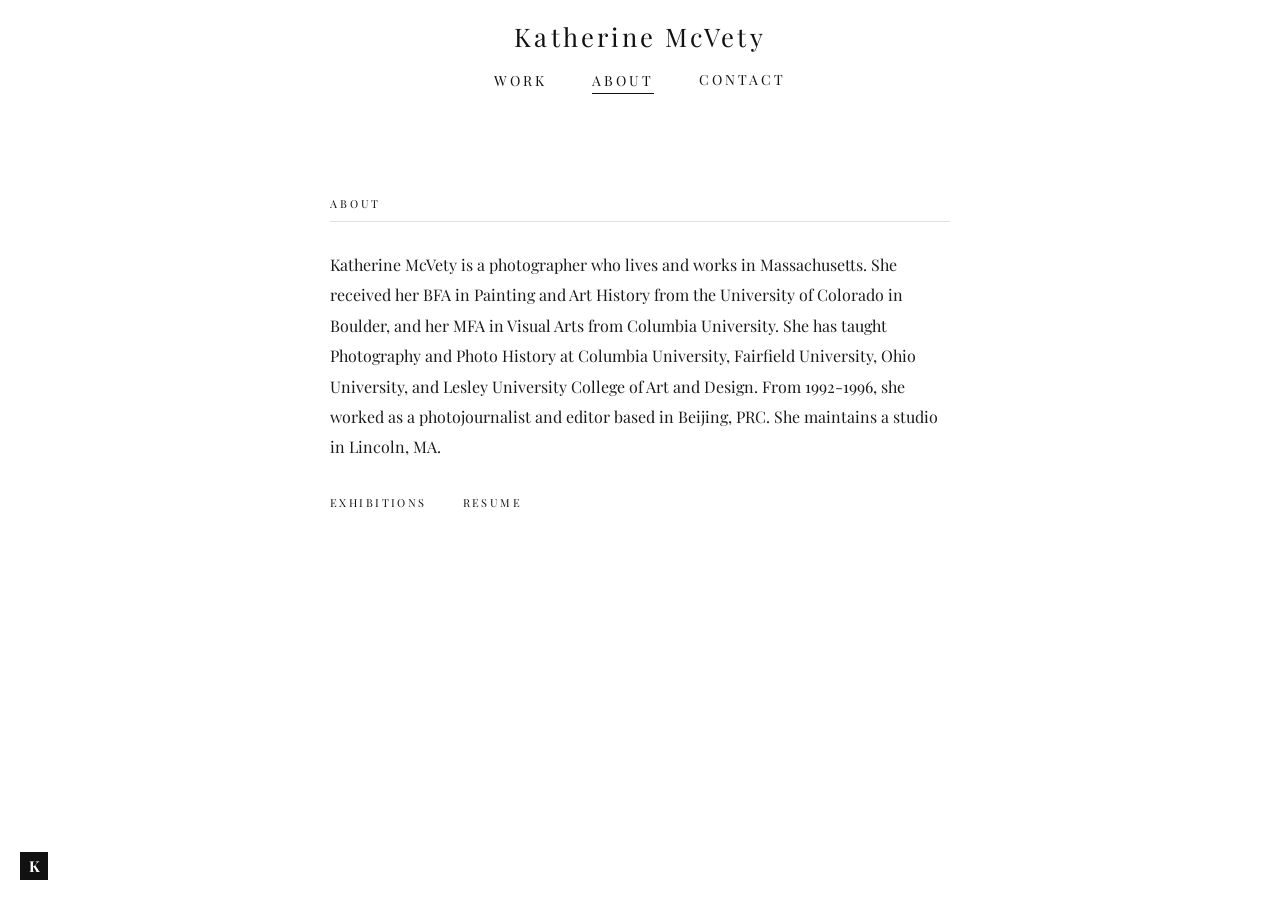
<file: about/index.html>
<!DOCTYPE html>
<html lang="en">
<head>
  <meta charset="UTF-8" />
  <meta name="viewport" content="width=device-width, initial-scale=1.0" />
  <title>About — Katherine McVety</title>
  <link rel="preconnect" href="https://fonts.googleapis.com" />
  <link rel="preconnect" href="https://fonts.gstatic.com" crossorigin />
  <link href="https://fonts.googleapis.com/css2?family=Playfair+Display:wght@400;700&display=swap" rel="stylesheet" />
  <link rel="stylesheet" href="../css/style.css" />
  <link rel="icon" type="image/jpeg" href="../assets/favicon.jpg" />
</head>
<body class="page-body">

  <a href="/" class="logo" title="Katherine McVety"><span>K</span></a>

  <header class="site-header">
    <a href="/" class="site-title">Katherine McVety</a>
    <ul class="nav-links">
      <li><a href="../work/">Work</a></li>
      <li><a href="#" class="active">About</a></li>
      <li><button class="nav-contact-btn" onclick="copyEmail()">Contact</button><span class="copy-confirm-nav" id="copyConfirmNav">Email copied</span></li>
    </ul>
  </header>


  <main class="portfolios-page page-content">
    <article class="bio-page">
      <h2>About</h2>
      <p>
        Katherine McVety is a photographer who lives and works in Massachusetts. She received her
BFA in Painting and Art History from the University of Colorado in Boulder, and her MFA in
Visual Arts from Columbia University. She has taught Photography and Photo History at
Columbia University, Fairfield University, Ohio University, and Lesley University College of Art
and Design. From 1992-1996, she worked as a photojournalist and editor based in Beijing,
PRC. She maintains a studio in Lincoln, MA.
      </p>
      <div class="bio-links">
        <a href="../exhibitions.pdf" target="_blank" class="bio-link">Exhibitions</a>
        <a href="../resume.pdf" target="_blank" class="bio-link">Resume</a>
      </div>
    </article>
  </main>

  <script src="../js/main.js"></script>
</body>
</html>
</file>
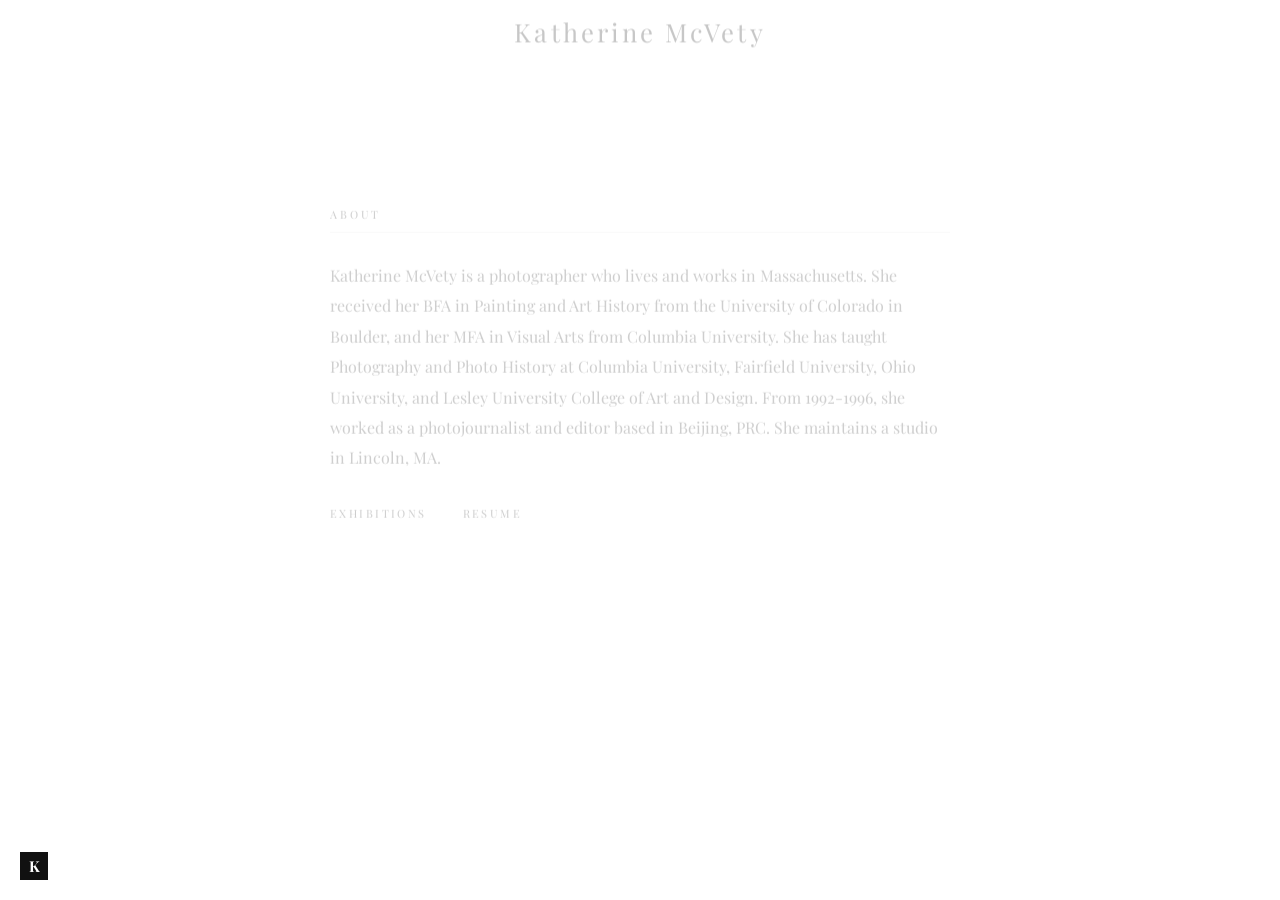
<file: bio/index.html>
<!DOCTYPE html>
<html lang="en">
<head>
  <meta charset="UTF-8" />
  <meta http-equiv="refresh" content="0; url=../about/" />
  <title>Redirecting…</title>
</head>
<body>
  <p><a href="../about/">Redirecting to About…</a></p>
</body>
</html>
</file>
<file: css/style.css>
/* Katherine McVety — stylesheet */

/* base */

*, *::before, *::after {
  box-sizing: border-box;
  margin: 0;
  padding: 0;
}

html {
  font-size: 125%;
  height: 100%;
  overflow-y: scroll;
}

body {
  height: 100%;
  background: #ffffff;
  color: #111111;
  font-family: 'Playfair Display', Georgia, serif;
  -webkit-font-smoothing: antialiased;
}


/* -----------------------------------------------
   Page entry fade
----------------------------------------------- */

@keyframes pageIn {
  from { opacity: 0; transform: translateY(10px); }
  to   { opacity: 1; transform: translateY(0); }
}

.page-content,
.bio-page {
  animation: pageIn 0.7s cubic-bezier(0.22, 1, 0.36, 1) both;
}


/* -----------------------------------------------
   Logo
----------------------------------------------- */

.logo {
  position: fixed;
  bottom: 20px;
  left: 20px;
  width: 28px;
  height: 28px;
  background: #111111;
  display: flex;
  align-items: center;
  justify-content: center;
  text-decoration: none;
  z-index: 100;
  transition: background 0.35s ease, outline-color 0.35s ease, outline-offset 0.35s ease;
  outline: 1px solid transparent;
  outline-offset: 0px;
}

.logo:hover {
  background: #ffffff;
  outline-color: #111111;
  outline-offset: 3px;
}

.logo span {
  color: #ffffff;
  font-family: 'Playfair Display', Georgia, serif;
  font-size: 15px;
  font-weight: 700;
  line-height: 1;
  user-select: none;
  transition: color 0.35s ease;
}

.logo:hover span {
  color: #111111;
}


/* -----------------------------------------------
   Nav header
----------------------------------------------- */

.site-header {
  position: fixed;
  top: 0;
  left: 0;
  right: 0;
  z-index: 50;
  display: flex;
  flex-direction: column;
  align-items: center;
  padding: clamp(10px, 1.5vw, 22px) clamp(20px, 4vw, 60px) clamp(8px, 1vw, 14px);
  background: #ffffff;
  transition: box-shadow 0.4s ease;
}

.site-header.scrolled {
  box-shadow: 0 1px 0 rgba(0,0,0,0.07);
}

@keyframes navIn {
  from { opacity: 0; transform: translateY(-6px); }
  to   { opacity: 1; transform: translateY(0); }
}

.site-header .site-title {
  font-size: clamp(14px, 2vw, 26px);
  font-weight: 400;
  letter-spacing: 0.12em;
  text-decoration: none;
  color: #111111;
  margin-bottom: 10px;
  animation: navIn 0.6s cubic-bezier(0.22, 1, 0.36, 1) 0.05s both;
}

.site-header .nav-links {
  display: flex;
  gap: clamp(20px, 3.5vw, 52px);
  list-style: none;
  align-items: center;
  animation: navIn 0.6s cubic-bezier(0.22, 1, 0.36, 1) 0.15s both;
}

.site-header .nav-links li {
  position: relative;
}

.site-header .nav-links a,
.site-header .nav-links .nav-contact-btn {
  font-size: clamp(9px, 1.1vw, 14px);
  letter-spacing: 0.22em;
  text-transform: uppercase;
  text-decoration: none;
  color: #111111;
  padding-bottom: 2px;
  font-family: 'Playfair Display', Georgia, serif;
}

/* nav contact button reset */
.nav-contact-btn {
  background: none;
  border: none;
  cursor: pointer;
  padding: 0;
  padding-bottom: 2px;
  line-height: inherit;
}

/* email-copied confirmation — sits directly below Contact in nav */
.copy-confirm-nav {
  position: absolute;
  top: calc(100% + 6px);
  left: 50%;
  transform: translateX(-50%);
  white-space: nowrap;
  font-size: 10px;
  letter-spacing: 0.18em;
  text-transform: uppercase;
  color: #999999;
  z-index: 60;
  opacity: 0;
  transition: opacity 0.3s ease;
  pointer-events: none;
}

.copy-confirm-nav.show {
  opacity: 1;
}


/* -----------------------------------------------
   Animated underline on nav items
----------------------------------------------- */

.site-header .nav-links a,
.site-header .nav-links .nav-contact-btn {
  position: relative;
}

.site-header .nav-links a::after,
.site-header .nav-links .nav-contact-btn::after {
  content: '';
  position: absolute;
  bottom: -2px;
  left: 50%;
  width: 0;
  height: 1px;
  background: #111111;
  transition: width 0.25s ease, left 0.25s ease;
}

.site-header .nav-links a:hover::after,
.site-header .nav-links a.active::after,
.site-header .nav-links .nav-contact-btn:hover::after {
  width: 100%;
  left: 0;
}


/* -----------------------------------------------
   Home page
----------------------------------------------- */

.index-page {
  overflow: hidden;
  height: 100vh;
  display: flex;
  flex-direction: column;
}

.index-content {
  margin-top: 88px;
  flex: 1;
  display: flex;
  flex-direction: column;
  align-items: center;
  justify-content: center;
}

.featured-photo {
  position: relative;
  display: flex;
  justify-content: center;
  align-items: center;
  width: 100%;
  min-height: 60vh;
}

/* two image slots for crossfade */
.featured-photo img {
  position: absolute;
  max-height: 60vh;
  max-width: 72vw;
  width: auto;
  height: auto;
  display: block;
  cursor: pointer;
  transition: opacity 1.2s ease, transform 0.6s ease;
  transform-origin: center center;
}

.featured-photo img:hover {
  transform: scale(1.015);
}


/* -----------------------------------------------
   Inner pages
----------------------------------------------- */

.page-body {
  padding-top: 100px;
  min-height: 100vh;
}

.portfolios-page,
.work-page {
  padding: 48px 80px 100px;
}


/* -----------------------------------------------
   Bio / About page
----------------------------------------------- */

.bio-page {
  padding: 48px 0 100px;
  max-width: 620px;
  margin: 0 auto;
}

.bio-page h2 {
  font-size: 11px;
  font-weight: 400;
  letter-spacing: 0.26em;
  text-transform: uppercase;
  margin-bottom: 28px;
  padding-bottom: 10px;
  border-bottom: 1px solid #e0e0e0;
  color: #111111;
}

.bio-page p {
  font-size: 16px;
  line-height: 1.9;
  color: #1a1a1a;
  margin-bottom: 32px;
}

.bio-links {
  display: flex;
  gap: 36px;
  margin-top: 8px;
}

.bio-link {
  font-size: 11px;
  letter-spacing: 0.22em;
  text-transform: uppercase;
  color: #111111;
  text-decoration: none;
  position: relative;
}

.bio-link::after {
  content: '';
  position: absolute;
  bottom: -2px;
  left: 50%;
  width: 0;
  height: 1px;
  background: #111111;
  transition: width 0.25s ease, left 0.25s ease;
}

.bio-link:hover::after {
  width: 100%;
  left: 0;
}


/* -----------------------------------------------
   Work page — cover grid
----------------------------------------------- */

.work-grid {
  display: grid;
  grid-template-columns: repeat(4, 1fr);
  gap: 48px 40px;
}

@media (max-width: 900px) { .work-grid { grid-template-columns: repeat(2, 1fr); } }
@media (max-width: 560px) { .work-grid { grid-template-columns: 1fr; } }

/* cards stagger in */
@keyframes cardIn {
  from { opacity: 0; transform: translateY(16px); }
  to   { opacity: 1; transform: translateY(0); }
}

.work-card {
  display: flex;
  flex-direction: column;
  opacity: 0; /* JS sets animation once built */
}

.work-card.visible {
  animation: cardIn 0.55s cubic-bezier(0.22, 1, 0.36, 1) both;
}

/* title row: name + info icon */
.work-card-name {
  font-size: clamp(10px, 1vw, 13px);
  font-weight: 400;
  letter-spacing: 0.26em;
  color: #111111;
  display: -webkit-box;
  -webkit-line-clamp: 2;
  -webkit-box-orient: vertical;
  line-clamp: 2;
  overflow: hidden;
  min-height: 2.6em;
}

.work-info-btn {
  background: none;
  border: none;
  cursor: pointer;
  padding: 0;
  color: #aaaaaa;
  display: flex;
  align-items: center;
  transition: color 0.2s ease;
  flex-shrink: 0;
}

.work-info-btn:hover,
.work-info-btn.active {
  color: #111111;
}

/* description — collapsed by default */
.work-card-desc {
  font-size: 12px;
  line-height: 1.7;
  color: #666666;
  letter-spacing: 0.03em;
  font-style: italic;
  max-height: 0;
  overflow: hidden;
  opacity: 0;
  transition: max-height 0.35s ease, opacity 0.3s ease, margin-bottom 0.3s ease;
  margin-bottom: 0;
}

.work-card-desc.open {
  max-height: 120px;
  opacity: 1;
  margin-bottom: 10px;
}

/* cover thumbnail — fixed square aspect ratio */
.work-thumb {
  position: relative;
  width: 100%;
  padding-top: 100%;
  background: #f0f0f0;
  background-image: linear-gradient(90deg, #f0f0f0 25%, #e8e8e8 50%, #f0f0f0 75%);
  background-size: 200% 100%;
  animation: shimmer 1.4s infinite;
  cursor: pointer;
  overflow: hidden;
}

.work-thumb.loaded,
.work-thumb.error {
  animation: none;
  background: #f0f0f0;
}

.work-thumb img {
  position: absolute;
  inset: 0;
  width: 100%;
  height: 100%;
  object-fit: cover;
  display: block;
  opacity: 0;
  transition: opacity 0.4s ease, transform 0.6s cubic-bezier(0.22, 1, 0.36, 1);
}

.work-thumb.loaded img {
  opacity: 1;
}

.work-thumb:hover img {
  opacity: 0.88;
  transform: scale(1.03);
}

@keyframes shimmer {
  from { background-position: 200% 0; }
  to   { background-position: -200% 0; }
}


/* -----------------------------------------------
   Slideshow overlay
----------------------------------------------- */

.slideshow-overlay {
  display: none;
  position: fixed;
  inset: 0;
  background: #ffffff;
  z-index: 1000;
  flex-direction: column;
  align-items: center;
  justify-content: center;
  opacity: 0;
  transition: opacity 0.35s ease;
}

.slideshow-overlay.open {
  display: flex;
}

.slideshow-overlay.visible {
  opacity: 1;
}

.slideshow-portfolio-nav {
  position: absolute;
  top: 14px;
  left: 50%;
  transform: translateX(-50%);
  display: flex;
  align-items: center;
  gap: 10px;
  z-index: 10;
  pointer-events: auto;
}

.slideshow-portfolio-name {
  font-size: 11px;
  letter-spacing: 0.22em;
  color: rgba(0,0,0,0.45);

  white-space: nowrap;
  pointer-events: none;
}

.portfolio-arrow {
  background: none;
  border: none;
  cursor: pointer;
  padding: 4px 6px;
  opacity: 0.3;
  transition: opacity 0.2s ease;
  display: flex;
  align-items: center;
}

.portfolio-arrow:hover { opacity: 1; }

.portfolio-arrow svg {
  width: 14px;
  height: 14px;
  stroke: #111111;
  stroke-width: 1.5;
  fill: none;
}

.slideshow-close {
  position: absolute;
  top: 14px;
  right: 20px;
  background: none;
  border: none;
  color: rgba(0,0,0,0.4);
  font-size: 26px;
  font-weight: 300;
  cursor: pointer;
  line-height: 1;
  font-family: inherit;
  transition: color 0.2s ease, opacity 0.2s ease;
  z-index: 10;
  padding: 12px;
}

.slideshow-close:hover { color: #111111; }

.slideshow-arrow {
  position: absolute;
  top: 50%;
  transform: translateY(-50%);
  background: none;
  border: none;
  cursor: pointer;
  padding: 20px;
  z-index: 10;
  margin-bottom: 80px;
  opacity: 0.25;
  transition: opacity 0.25s ease;
  display: flex;
  align-items: center;
  justify-content: center;
}

.slideshow-arrow:hover { opacity: 1; }
.slideshow-arrow.prev  { left: 12px; }
.slideshow-arrow.next  { right: 12px; }

.slideshow-arrow svg {
  width: 28px;
  height: 28px;
  stroke: #111111;
  stroke-width: 1;
  fill: none;
}

/* main image area */
.slideshow-main {
  display: flex;
  flex-direction: column;
  align-items: center;
  flex: 1;
  width: 100%;
  justify-content: center;
  padding: 60px 80px 20px;
  min-height: 0;
  position: relative;
}

/* image crossfade wrapper */
.slideshow-img-wrap {
  position: relative;
  display: flex;
  align-items: center;
  justify-content: center;
  max-width: 100%;
  max-height: 100%;
  flex: 1;
  width: 100%;
  min-height: 0;
}

.slideshow-img-wrap img {
  position: absolute;
  max-width: 100%;
  max-height: 100%;
  width: auto;
  height: auto;
  display: block;
  object-fit: contain;
  opacity: 0;
  transform: translateX(60px);
  transition: opacity 0s, transform 0.5s cubic-bezier(0.22, 1, 0.36, 1);
}

.slideshow-img-wrap img.active {
  opacity: 1;
  transform: translateX(0);
  position: relative;
}

.slideshow-img-wrap img.exiting {
  opacity: 1;
  transform: translateX(-60px);
  transition: opacity 0s, transform 0.25s cubic-bezier(0.55, 0, 1, 0.45);
}

.slideshow-caption {
  margin-top: 14px;
  font-size: 11px;
  letter-spacing: 0.22em;
  color: rgba(0,0,0,0.5);
  text-align: center;
  min-height: 1.4em;
  flex-shrink: 0;
  transition: opacity 0.3s ease;
}

/* thumbnail strip at the bottom */
.slideshow-strip {
  width: 100%;
  height: 80px;
  display: flex;
  align-items: center;
  justify-content: center;
  gap: 6px;
  padding: 0 16px;
  overflow-x: auto;
  flex-shrink: 0;
  scrollbar-width: none;
}

.slideshow-strip::-webkit-scrollbar { display: none; }

.strip-thumb {
  flex-shrink: 0;
  width: 60px;
  height: 60px;
  cursor: pointer;
  overflow: hidden;
  transition: opacity 0.25s ease, outline-color 0.25s ease, outline-offset 0.25s ease;
  outline: 1px solid transparent;
  outline-offset: 0px;
}

.strip-thumb img {
  width: 100%;
  height: 100%;
  object-fit: cover;
  display: block;
  transition: transform 0.25s ease;
}

.strip-thumb:hover {
  opacity: 0.9;
}

.strip-thumb.active {
  opacity: 1;
  outline-color: rgba(0,0,0,0.3);
  outline-offset: 2px;
}


/* -----------------------------------------------
   Lightbox (home page)
----------------------------------------------- */

.lightbox {
  display: none;
  position: fixed;
  inset: 0;
  background: #ffffff;
  z-index: 1000;
  flex-direction: column;
  align-items: center;
  justify-content: center;
  opacity: 0;
  transition: opacity 0.35s ease;
}

.lightbox.open {
  display: flex;
}

.lightbox.visible {
  opacity: 1;
}

.lightbox-inner {
  display: flex;
  flex-direction: column;
  align-items: center;
}

.lightbox img {
  max-width: 84vw;
  max-height: 80vh;
  width: auto;
  height: auto;
  display: block;
}

.lightbox-caption {
  margin-top: 14px;
  font-size: 11px;
  letter-spacing: 0.22em;
  color: rgba(0,0,0,0.9);
  text-align: center;
  pointer-events: none;
  min-height: 1.4em;
}

.lightbox-close {
  position: absolute;
  top: 22px;
  right: 28px;
  color: rgba(0,0,0,0.4);
  font-size: 26px;
  font-weight: 300;
  cursor: pointer;
  user-select: none;
  line-height: 1;
  transition: color 0.2s ease;
}

.lightbox-close:hover { color: #1f1f1f; }

.lightbox-arrow {
  position: absolute;
  top: 50%;
  transform: translateY(-50%);
  background: none;
  border: none;
  cursor: pointer;
  user-select: none;
  padding: 20px;
  opacity: 0.25;
  transition: opacity 0.25s ease;
  display: flex;
  align-items: center;
  justify-content: center;
}

.lightbox-arrow:hover { opacity: 1; }
.lightbox-arrow.prev  { left: 12px; }
.lightbox-arrow.next  { right: 12px; }

.lightbox-arrow svg {
  width: 28px;
  height: 28px;
  stroke: #111111;
  stroke-width: 1;
  fill: none;
}


/* load message */
.load-msg {
  font-size: 12px;
  letter-spacing: 0.2em;
  text-transform: uppercase;
  color: #aaaaaa;
}


/* -----------------------------------------------
   Mobile
----------------------------------------------- */

@media (max-width: 700px) {
  html { font-size: 100%; }

  .site-header {
    padding: 14px 20px 10px;
  }

  .site-header .site-title {
    font-size: 15px;
    margin-bottom: 7px;
  }

  .site-header .nav-links {
    gap: 28px;
  }

  .logo {
    bottom: 10px;
    left: 10px;
    width: 16px;
    height: 16px;
  }

  .logo span { font-size: 10px; }

  .page-body { padding-top: 80px; }

  .portfolios-page,
  .work-page {
    padding: 28px 16px 60px;
  }

  .bio-page {
    padding: 28px 16px 60px;
    max-width: 100%;
  }

  .slideshow-arrow {
    padding: 12px;
  }

  .slideshow-main {
    padding: 50px 16px 16px;
  }
}
</file>
